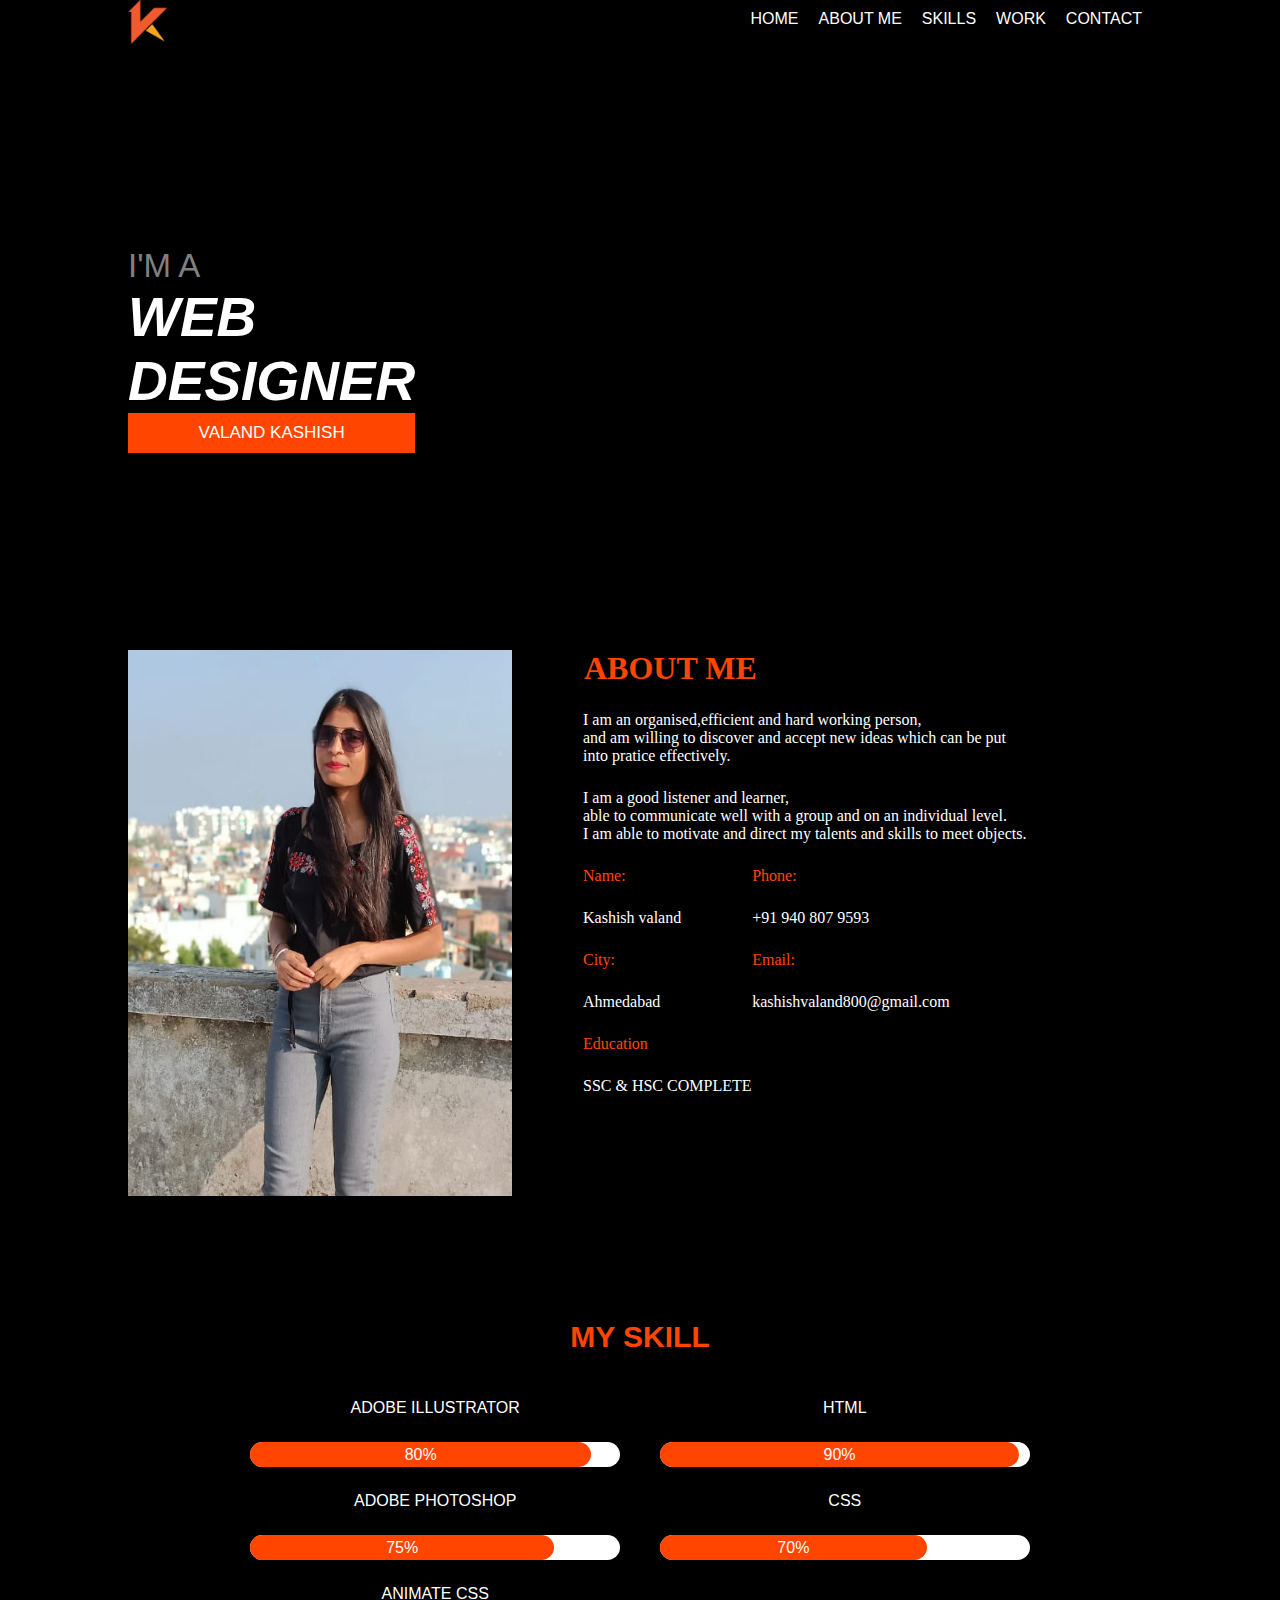
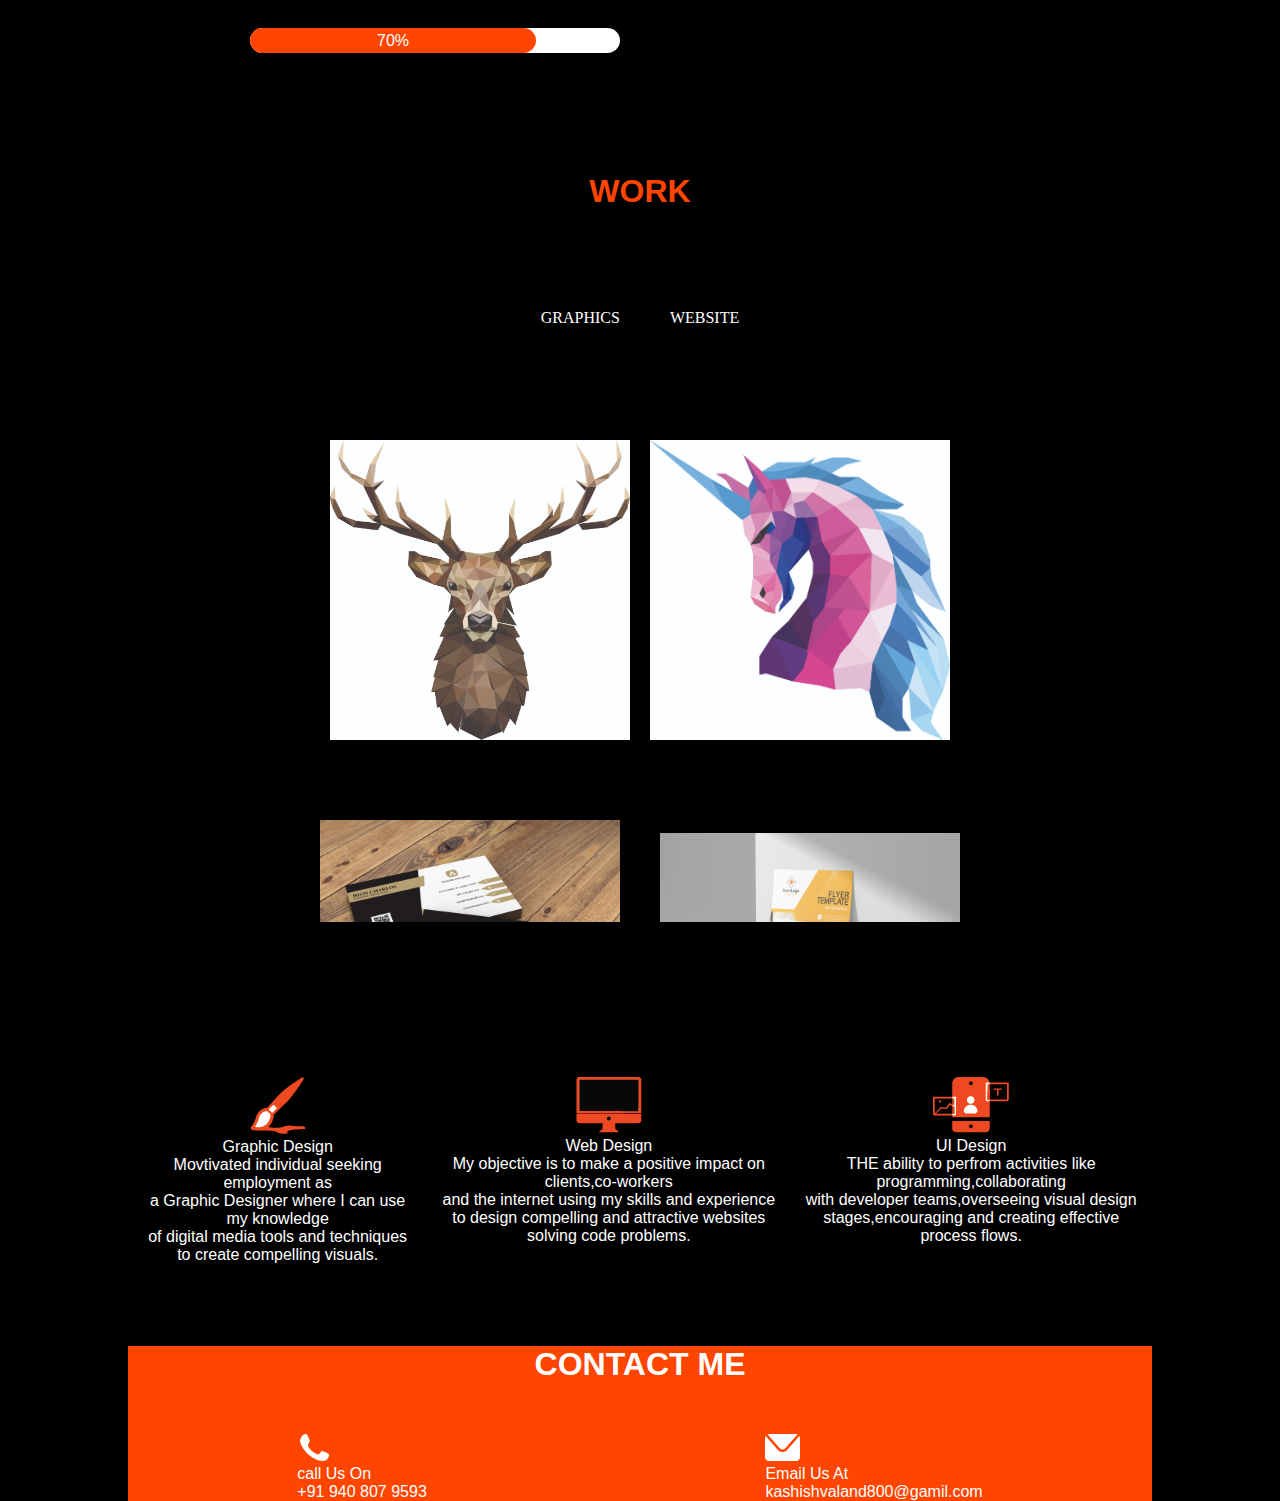
<file: index.html>
<!DOCTYPE html>
<html lang="en">

<head>
    <meta charset="UTF-8">
    <meta name="viewport" content="width=device-width, initial-scale=1.0">
    <title>cv</title>
    <link rel="stylesheet" href="./css/cv.css">
</head>

<body>
    <div class="k">
        <div class="bg">
            <div class="main-nav">

                <div class="logo">
                    <img src="./img/k logo1.png">
                    <button id="toggle-btn">&#9776;</button>
                </div>

                <div class="navbar">
                    <ul class="menu">
                        <li><a href="#home">HOME</a></li>
                        <li><a href="#about me">ABOUT ME</a></li>
                        <li><a href="#skills">SKILLS</a></li>
                        <li><a href="#work">WORK</a></li>
                        <li><a href="#contact">CONTACT</a></li>
                    </ul>
                </div>
            </div>

            <div class="center-box" id="home">
                <div class="box-main">
                    <p>I'M A </p>
                    <h1>WEB</h1>
                    <h1>DESIGNER</h1>
                    <div class="name">
                        <p>VALAND KASHISH</p>
                    </div>
                </div>
            </div>
        </div>
    </div>

  



    <div class="k">
        <div class="main">
            <div class="img">
                <img src="./img/me1.png">
            </div>
            <div class="myself" id="about me">
                <h2>ABOUT ME</h2>

                <p class="p-text">I am an organised,efficient and hard working person,<br>
                    and am willing to discover and accept new ideas which can be put<br>
                    into pratice effectively.</p>
                <p>I am a good listener and learner,<br>
                    able to communicate well with a group and on an individual level.<br>
                    I am able to motivate and direct my talents and skills to meet objects.</p>
                <div class="main-name">
                    <div class="name-para1">
                        <p class="orange">Name:</p>
                        <p>Kashish valand</p>
                        <div class="name-para2">
                            <p class="orange">City:</p>
                            <p>Ahmedabad</p>
                        </div>
                    </div>

                    <div class="main-name2">
                        <div class="name-para3">
                            <p class="orange">Phone:</p>
                            <p>+91 940 807 9593</p>

                        </div>

                        <div class="name-para4">
                            <p class="orange">Email:</p>
                            <p>kashishvaland800@gmail.com</p>

                        </div>
                    </div>

                </div>
                <div class="main-name2">
                    <p class="orange">Education</p>
                    <p>SSC & HSC COMPLETE</p>


                </div>
            </div>




        </div>
    </div>








    <div class="k">
        <div class="my-skill-con" id="skills">
            <div class="my-skill">
                <div class="skill">
                    <h1>MY SKILL</h1>
                </div>
                <div class="pro-main">
                    <div class="pro-1">
                        <!-- **** SKILLS-->
                        <p class="skills">ADOBE ILLUSTRATOR</p>
                        <div class="progress">
                            <div class="progress-baar">80%</div>
                        </div>


                        <!-- **** SKILLS-->
                        <p class="skills">ADOBE PHOTOSHOP</p>
                        <div class="progress">
                            <div class="progress-baar pw-2">75%</div>
                        </div>


                        <!-- **** SKILLS-->
                        <p class="skills">ANIMATE CSS</p>
                        <div class="progress">
                            <div class="progress-baar pw-3">70%</div>
                        </div>
                    </div>
                    <div class="sk">
                        <!-- **** SKILLS-->
                        <p class="skills">HTML</p>
                        <div class="progress">
                            <div class="progress-baar pw-4">90%</div>
                        </div>

                        <!-- **** SKILLS-->
                        <p class="skills">CSS</p>
                        <div class="progress">
                            <div class="progress-baar pw-5">70%</div>
                        </div>
                    </div>

                </div>

            </div>

        </div>

    </div>


    <div class="k">
        <div class="project">
            <h1> WORK</h1>
        </div>
        <div class="project-1" id="work">
            <ul>

                <li><a href="./g1.html" target="graphic">GRAPHICS</a></li>
                <li><a href="./website/web1.html" target="graphic">WEBSITE</a></li>
            </ul>
        </div>
        <iframe src="./g1.html" name="graphic"> </iframe>

    </div>







    <div class="k">
        <div class="service">
            
        </div>
        <div class="main-box">



            <div class="service-1">
                <img src="./img/p111.png">
                <p>Graphic Design</p>
                <p>Movtivated individual seeking employment as<br>
                    a Graphic Designer where I can use my knowledge<br>
                    of digital media tools and techniques<br>
                    to create compelling visuals.</p>
            </div>


            <div class="service-2">
                <img src="./img/web11.png">
                <p>Web Design</p>
                <p>My objective is to make a positive impact on clients,co-workers<br>
                    and the internet using my skills and experience<br>
                    to design compelling and attractive websites<br>
                    solving code problems.</p>
            </div>


            <div class="service-3">
                <img src="./img/uii1.png">
                <p>UI Design</p>
                <p>THE ability to perfrom activities like programming,collaborating<br>
                    with developer teams,overseeing visual design<br>
                    stages,encouraging and creating effective process flows.

                </p>
            </div>
        </div>


    </div>





    <div class="k">
        <div class="contact">
            <h1>CONTACT ME</h1>
        </div>
        <div class="contact-main" id="contact">
            <div class="call-us">
                <img src="./img/mail12.png">
                <p>call Us On</p>
                <p>+91 940 807 9593</p>
            </div>
            <div class="main-btn">
                <div class="call-us-1">
                    <img src="./img/mail13.png">
                    <p>Email Us At</p>
                    <p>kashishvaland800@gamil.com</p>
                </div>
            </div>


        </div>
    </div>

    <script src="https://code.jquery.com/jquery-3.7.1.slim.min.js"
        integrity="sha256-kmHvs0B+OpCW5GVHUNjv9rOmY0IvSIRcf7zGUDTDQM8=" crossorigin="anonymous"></script>
    <script>
        $(document).ready(function () {
            $("#toggle-btn").click(function () {
                $(".menu").toggle();
            });
        });




    </script>


</body>


</html>
</file>
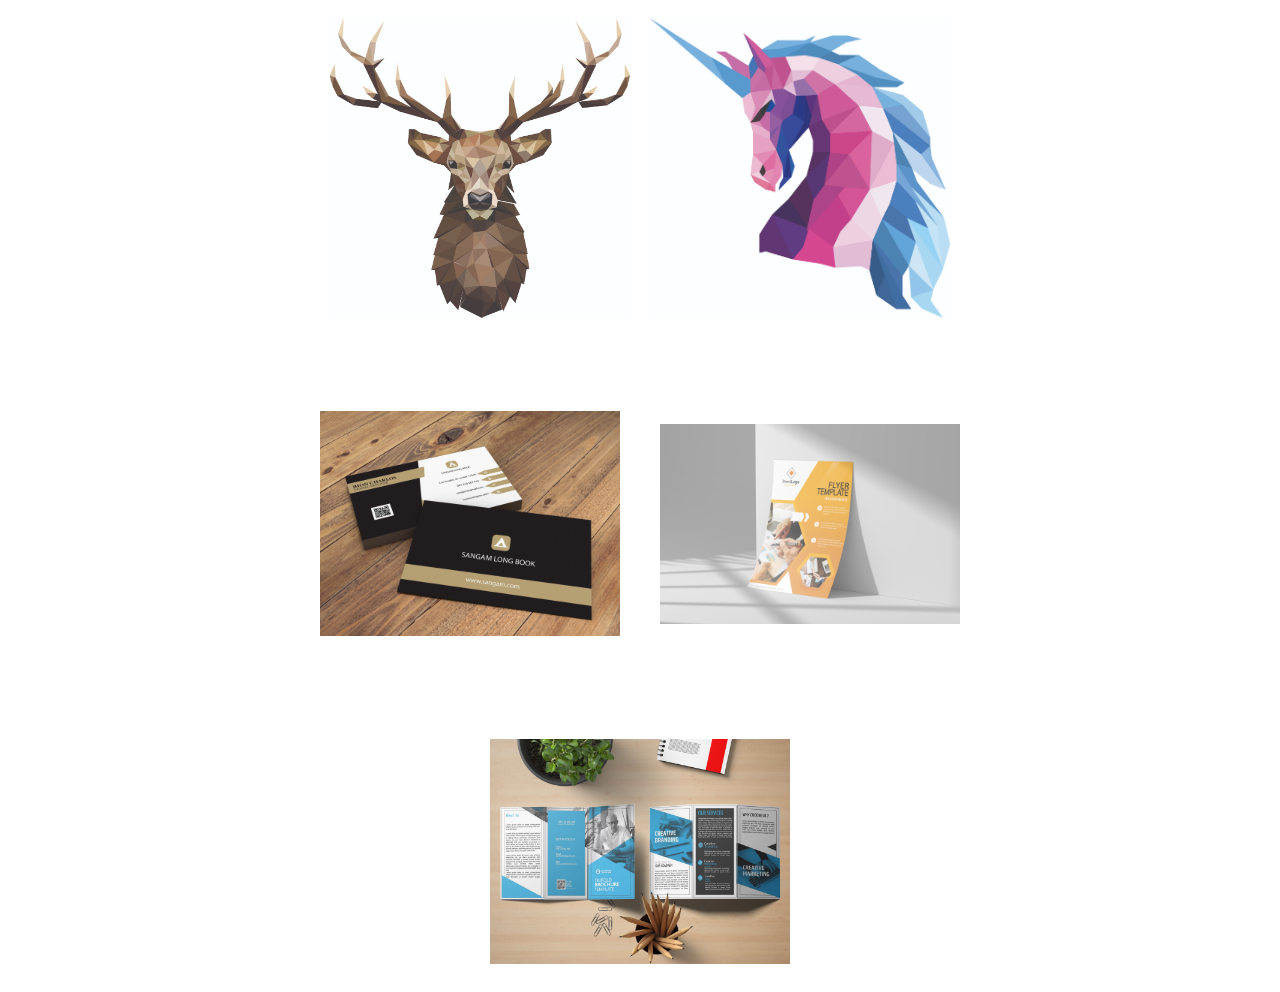
<file: g1.html>
<!DOCTYPE html>
<html lang="en">

<head>
    <meta charset="UTF-8">
    <meta name="viewport" content="width=device-width>, initial-scale=1.0">
    <title>Document</title>
    <style>
        .image-22 {
            align-items: center;
            display: flex;
            justify-content: center;
        }

        .image-22 img {

            padding: 10px;
        }

        .image-23 {
            padding-top: 5%;
            align-items: center;
            display: flex;
            justify-content: center;
        }

        .image-23 img {
            padding: 20px;
        }

        @media screen and (max-width:769px) {
            .image-22 {
                flex-direction: column;
            }

            .image-23 {
                flex-direction: column;
            }
        }

        @media screen and (max-width:426px) {
            .image-22 {
                flex-direction: column;
            }

            .image-23 {
                flex-direction: column;
            }

        }

        @media screen and (max-width:376px) {
            div {
                flex-direction: column;
            }

        }
    </style>
</head>

<body>
    <div class="image-22">

        <img src="./illustrator/deer.jpg" width="300px" height="300px">
        <img src="./illustrator/Unicoren.jpg" width="300px" height="300px">

    </div>
    <div class="image-23">
        <img src="./img/visiting card 2.jpg" width="300px">
        <img src="./img/13.jpg" width="300px">

    </div>
    <div class="image-23">
        <img src="./img/brochure.jpg" width="300px">


    </div>


</body>

</html>
</file>
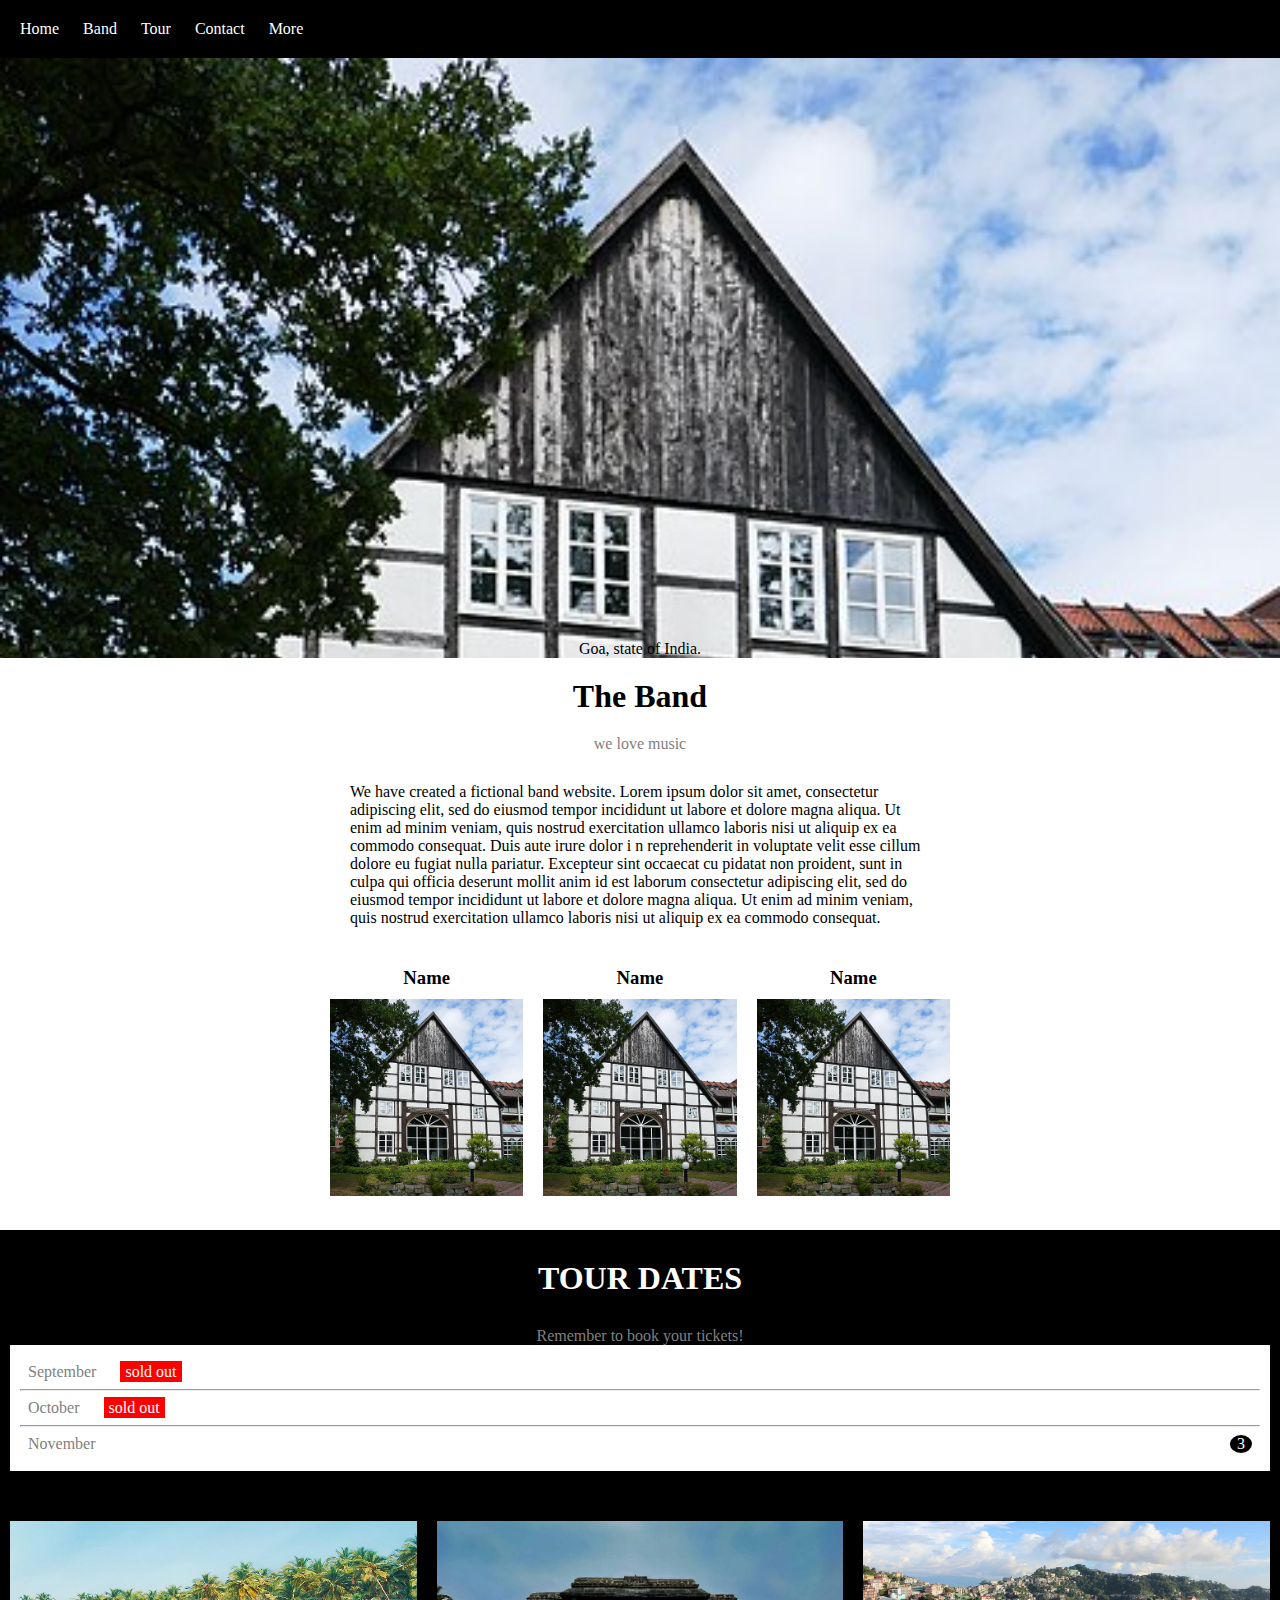
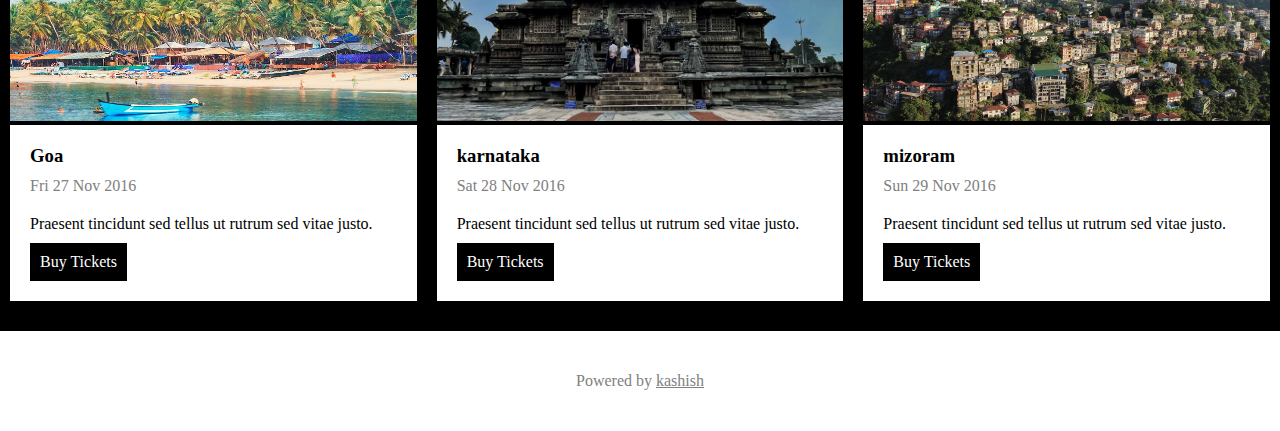
<file: website/web1.html>
<!DOCTYPE html>
<html>
<head>
<title>web band</title>
<meta name="viewpot"content="width=device-width,initail-scale="1.0">
<meta charset="UTF-8">

<style>
*{
	padding:0px;
	margin:0px;
}

nav {
	padding:10px;
	background-color:black;
	color:white;
	justify-content:space-between;
	display:flex;
	overflow:auto;
}


.main ul{
	list-style-type:none;
	padding:0px;
	margin:0px;
	
}

.main{
	width:90%;

}

.main ul li{
	display:inline-block;
	padding:10px;
}



.main ul li:hover{
	background-color:grey;
}



.icon img{
	width:30px;
	
}








.background{
	background-image:url('../img/home.jpg');
	height:600px;
	background-size:cover;
	justify-content:center;
	display:flex;
	align-items:end;
	
	
}



.band h1  {
	text-align:center;
	margin:20px;

}



.band p {
	text-align:center;
	color:grey;
	
}




.para{
	color:black;
	padding:10px;
	margin:20px;
}



.box{
	display:flex;
	width:100%;
	justify-content:space-between;
}



.box-1{
	width:100%;
	margin:0 10px;
}

.box-1 h3{
	text-align:center;
	padding:10px;
}


.box-1 img{
	width:100%;
	
}


.box-1 img:hover{
	opacity:0.7;
	
}



.main{
width:50%;

}



.main-1{
	display:flex;
	justify-content:center;
}



.tour{
	background-color:black;
	width:100%;
	padding-bottom:20px;
	margin-top:30px;
}


.tour-1  h1{
	color:white;
	text-align:center;
	padding:  30px;
}

.tour-1 p {
	color:grey;
	text-align:center;

}


.month{
	color:grey;
	padding:10px;

}



.month{
	background-color:white;
	margin:0 10px;

}
.month1 p{
	padding:8px;
	
}



.sold{
	background-color:red;
	color:white;
	padding:2px 5px;
	margin-left:20px;
}


.three{
	background-color:black;
	color:white;
	border-radius:50%;
	padding: 0 7px;
	float:right;
}



.boxnew .img-2{
	width:100%;
	padding:10px;
	
}

.boxnew .img-2 img{
	width:100%;
	height:200px;
	
}


.boxnew{
	display:flex;
	width:100%;
	justify-content:space-between;
	margin-top:40px;
	
}


.bg{
	background-color:white;
	padding:20px;

}

.btn{
	background-color:black;
	color:white;
	text-decoration:none;
	padding:10px;
	display:inline-block;
}


.btn:hover{
	background-color:grey;
}

.bg .p1{
	color:grey;
	padding:10px 0px;
}

.bg p{
	padding:10px 0px;

}
.boxnew img:hover{
	opacity:0.7;
	
}
.webbody{
	background-color: white;
}
@media screen and (max-width:500px){
.icon{
display:none; 
}
.main{
width:100%;

}
.boxnew{
	
	flex-direction:column;
}
.boxnew .img-2{

	padding:0px;
	
}

}




.footer{
	background-color:white;
	display:flex;
	justify-content:center;
	height:100px;
	color:grey;
	align-items:center;
}


.footer .w3{
	
	color:grey;
	
}
</style>
</head>
<body class="webbody">
<nav>
<div class="main">
<ul > 
<li>Home</li>
<li>Band</li>
<li>Tour </li>
<li>Contact</li>
<li>More</li>
</ul>
</div>
<!-- <div class="icon">
<img src="../html/magnifying-glass-solid.png">

</div> -->
</nav>
<div class="background">

<div class="text">
<p>Goa, state of India. </p>
</div>
</div>
<div class="main-1">
<div class="main">
<div class="band">
<h1>The Band</h1>
<p>we love music</p>
</div>
<div class="para">
<p>We have created a fictional band website. Lorem ipsum dolor sit amet, consectetur adipiscing elit, 
sed do eiusmod tempor incididunt ut labore et dolore magna aliqua. Ut enim ad minim veniam, quis
 nostrud exercitation ullamco laboris nisi ut aliquip ex ea commodo consequat. Duis aute irure dolor i
n reprehenderit in voluptate velit esse cillum dolore eu fugiat nulla pariatur. Excepteur sint occaecat cu
pidatat non proident, sunt in culpa qui officia deserunt mollit anim id est laborum consectetur adipiscing 
elit, sed do eiusmod tempor incididunt ut labore et dolore magna aliqua. Ut enim ad minim veniam, quis 
nostrud exercitation ullamco laboris nisi ut aliquip ex ea commodo consequat.</p>
</div>

<div class="box">
<div class="box-1">
<h3>Name</h3>
<img src="../img/home.jpg">
</div>
<div class="box-1">
<h3>Name</h3>
<img src="../img/home.jpg">
</div>
<div class="box-1">
<h3>Name</h3>
<img src="../img/home.jpg">
</div>

</div>
</div>
</div>


<div class="tour">
<div class="tour-1">
<h1>TOUR DATES</h1>
<p>Remember to book your tickets!</p>
</div>
<div class="month">
<div class=" month1">
<p>September     <span class="sold">sold out</span> </p><hr>
<p>October     <span class="sold">sold out</span> </p><hr>
<p>November   <span class="three">3</span> </p>
</div>
</div>

<div class="boxnew">
	<div class="img-2">
	<img src="../img/goa-1.jpg">
	<div class="bg">
	<h3>Goa</h3>
	<p class="p1">Fri 27 Nov 2016</p>
	<p>Praesent tincidunt sed tellus ut rutrum sed vitae justo.</p>
	<a href="#" class="btn">Buy Tickets</a>
	</div>
	</div>
<div class="img-2">
	<img src="../img/karnataka.jpg">
<div class="bg">
	<h3>karnataka</h3>
	<p class="p1">Sat 28 Nov 2016</p>
	<p>Praesent tincidunt sed tellus ut rutrum sed vitae justo.</p>
	<a href="#" class="btn">Buy Tickets</a>
</div>
</div>
<div class="img-2">
	<img src="../img/mizoram-1.jpg">
<div class="bg">
	<h3>mizoram</h3><p class="p1">Sun 29 Nov 2016</p>
	<p>Praesent tincidunt sed tellus ut rutrum sed vitae justo.</p>
	<a href="#" class="btn">Buy Tickets</a>
</div>
</div>
</div>
</div>

<div class="footer">
<p>Powered by <a href="w3" class="w3">kashish</a></p>
</div>
</body>
</html>
</file>
<file: css/cv.css>
* {
  padding: 0;
  margin: 0;
  background-color: black;
  font-family: "Poppins", sans-serif;
}

::-webkit-scrollbar {
  display: none;
  scroll-behavior: smooth;
}

html {
  scroll-behavior: smooth;
}

#toggle-btn {
  border: none;
  background-color: transparent;
  outline: none;
  font-size: 20px;
  color: aliceblue;
  display: none;
}

.k {
  width: 80%;
  margin: 0 auto;
}

.bg {
  background-color: black;
  width: 100%;
  height: 600px;
}

.webbody {
  background-color: white !important;
}

.main-nav {
  width: 80%;
  display: flex;
  justify-content: end;
  position: absolute;
  position: fixed;
}

.logo {
  width: 20%;
}

.logo img {
  width: 19%;
}

.navbar {
  width: 80%;
}

.navbar ul {
  list-style-type: none;
  display: flex;
  justify-content: end;
}

.navbar ul li {
  padding: 10px;
}

.box-main {
  color: white;
}

.box-main p {
  color: gray;
  font-size: 33px;
}

.box-main h1 {
  font-style: italic;
  font-size: 55px;
}

.center-box {
  display: flex;

  align-items: center;
  height: 700px;
}

.hero-img img {
  border-radius: 50%;
}

.name p {
  color: white;
  background-color: orangered;
  padding: 10px;
  font-size: 17px;
  text-align: center;
  font-family: sans-serif;
}

.about-me {
  text-align: center;
  padding-top: 40px;
  color: white;
}

.main {
  width: 100%;
  display: flex;
  padding-top: 50px;
}

.img {
  width: 42%;
}

.img img {
  width: 100%;
  height: 546px;
}

.myself {
  width: 70%;
}

.p-text {
  padding-top: 20px;
  font-family: poppins;
}

.myself p {
  font-family: poppins;
  padding-top: 24px;
  color: white;
}

.myself h2 {
  font-size: 32px;
  padding-left: 72px;
  color: orangered;
  font-family: poppins;
}

.myself p {
  padding-left: 71px;
}

.main-name {
  display: flex;
}

.main-name p {
  color: white;
}

.main-name .orange {
  color: orangered;
}

.main-name2 .orange {
  color: orangered;
}

.navbar ul li a {
  color: white;
  text-decoration: none;
}

/* ***SKILL START*** */

.my-skill-con {
  padding: 50px 0px;
  margin: 50px 0px;
}

.my-skill {
  width: 80%;
  padding: 0px 30px;
  text-align: center;
  margin-top: 20px;
  margin: 0 auto;
}

.skill h1 {
  font-size: 30px;
  font-weight: bold;
  padding-top: 20px;
  color: orangered;
}

.pro-main {
  display: flex;
  width: 100%;
  margin: 0 auto;
}

.pro-1 {
  width: 50%;
  padding: 20px;
}

.pro-2 {
  width: 50%;
  padding: 10px;
}

.skills {
  padding: 25px 0;
  color: white;
}

.progress {
  width: 100%;
  background-color: rgb(255, 255, 255);
  height: 25px;
  border-radius: 50px;
}

.progress-baar {
  width: 90%;
  background-color: orangered;
  height: 17px;
  text-align: center;
  color: black;
  padding: 4px;
  border-radius: 50px;
  color: white;
}

.pw-2 {
  width: 80%;
}

.pw-3 {
  width: 75%;
}

.pw-4 {
  width: 95%;
}

.pw-5 {
  width: 70%;
}

.sk {
  padding: 20px;
  width: 50%;
}

/* *** SKILLS END*** */

/* WORKS START */
.project {
  width: 100%;
  text-align: center;
  color: orangered;
}

.project-1 ul {
  list-style-type: none;
  display: flex;
  justify-content: center;
  text-decoration: none;
  margin-bottom: 70px;
}

.project-1 ul a {
  text-decoration: none;
  color: rgb(255, 255, 255);
  font-family: poppins;
}

.project-1 ul li {
  padding: 25px;
  margin-top: 54px;
}

iframe {
  width: 100%;
  border: none;
  height: 500px;
}

.project-1 {
  margin-top: 20px;
}

/* WORK END */

/* service start */
.service {
  text-align: center;
  padding-top: 80px;
  color: orangered;
  font-family: poppins;
}

.service-1 {
  color: rgb(255, 255, 255);
  padding: 10px;
  font-family: poppins;
}

.service-2 {
  color: rgb(255, 255, 255);
  font-family: poppins;
  padding: 10px;
}

.service-3 {
  color: rgb(255, 255, 255);
  font-family: poppins;
  padding: 10px;
}

.main-box {
  display: flex;
  padding-top: 6%;
  justify-content: space-between;
}

/* service end */

/* contact start */
.contact-main {
  display: flex;
  justify-content: space-around;
  padding-top: 5%;
}

.contact {
  text-align: center;
  font-family: poppins;
  color: rgb(255, 255, 255);
  margin-top: 7%;
}

.contact h1 {
  background-color: orangered;
}

.call-us p {
  color: white;
}

.call-us-1 p {
  color: white;
}

.btn {
  color: white;
  text-align: center;
  padding-top: 5%;
  display: flex;
  justify-content: center;
}

.btn p {
  background-color: orangered;
  width: 100px;
}

.btn a {
  background-color: orangered;
  color: white;
  text-decoration: none;
}

.contact-main {
  background-color: orangered;
}

.contact-main p {
  background-color: orangered;
}

.contact-main img {
  background-color: orangered;
}

.contact-main .call-us {
  background-color: orangered;
}

.main-btn .call-us-1 {
  background-color: orangered;
}

/* contact end */

@media screen and (max-width: 1367px) {
  .main-box {
    text-align: center;
  }
}

@media screen and (max-width: 769px) {
  #toggle-btn {
    border: none;
    background-color: transparent;
    outline: none;
    font-size: 30px;
    display: none;
    color: #d6d6d6;
  }

  .logo {
    display: flex;
    justify-content: space-between;
  }

  .logo {
    width: 100%;
  }

  .navbar {
    width: 0;
  }

  .logo img {
    width: 11%;
  }

  .main {
    flex-direction: column;
  }

  .img {
    width: 100%;
    display: flex;
    justify-content: center;
    margin-bottom: 12%;
  }

  .img img {
    width: 75%;
  }

  .img img {
    height: 451px;
  }

  .myself {
    text-align: center;
    width: 100%;
  }

  .main-name {
    flex-direction: column;
  }

  .pro-main {
    flex-direction: column;
  }

  .skillsp {
    text-align: center;
  }

  .main-box {
    flex-direction: column;
    text-align: center;
  }

  .contact-main {
    flex-direction: column;
    text-align: center;
  }

  .myself p {
    padding-left: 0px;
  }

  .myself h2 {
    padding: 0px;
  }

  .pro-1 {
    padding: 0px;
    width: 100%;
  }

  .sk {
    padding: 0px;
    width: 100%;
  }

  .service-1 {
    padding-top: 20%;
  }

  .service-2 {
    padding-top: 20%;
  }

  .service-3 {
    padding-top: 20%;
  }

  .main-btn .call-us-1 {
    padding-top: 10%;
  }

  .box-main h1 {
    font-size: 37px;
  }
}

@media screen and (max-width: 426px) {
  #toggle-btn {
    border: none;
    background-color: transparent;
    outline: none;
    font-size: 30px;
    display: block;
    color: #d6d6d6;
    height: 50px;
  }

  .navbar ul {
    display: none;
  }

  .main-nav {
    display: block;
  }

  .logo {
    display: flex;
    justify-content: space-between;
  }

  .logo {
    width: 100%;
  }

  .navbar {
    width: 0;
  }

  .logo img {
    width: 11%;
    height: 50px;
  }

  .main {
    flex-direction: column;
  }

  .img img {
    height: 359px;
  }

  .img {
    width: 100%;
  }

  .myself {
    text-align: center;
    width: 100%;
    margin-top: 12%;
  }

  .main-name {
    flex-direction: column;
  }

  .pro-main {
    flex-direction: column;
  }

  .skillsp {
    text-align: center;
  }

  .main-box {
    flex-direction: column;
    text-align: center;
  }

  .contact-main {
    flex-direction: column;
    text-align: center;
  }

  .myself p {
    padding-left: 0px;
  }

  .myself h2 {
    padding: 0px;
  }

  .pro-1 {
    padding: 0px;
    width: 100%;
  }

  .sk {
    padding: 0px;
    width: 100%;
  }

  .service-1 {
    padding-top: 20%;
  }

  .service-2 {
    padding-top: 20%;
  }

  .service-3 {
    padding-top: 20%;
  }

  .main-btn .call-us-1 {
    padding-top: 10%;
  }

  .box-main h1 {
    font-size: 37px;
  }
}

@media screen and (max-width: 376px) {
  #toggle-btn {
    border: none;
    background-color: transparent;
    outline: none;
    font-size: 30px;
    /* display: none; */
    color: #d6d6d6;
    height: 50px;
  }

  .logo img {
    height: 100%;
    height: 50px;
  }

  .main-nav {
    display: block;
  }

  .img img {
    height: 0 auto;
  }

  .navbar {
    width: 31%;
  }

  .navbar ul {
    /* display: none; */
    flex-direction: column;
    float: inline-end;
  }

  .main {
    flex-direction: column;
  }

  .img {
    width: 100%;
  }

  .myself {
    text-align: center;
    width: 100%;
  }

  .main-name {
    flex-direction: column;
  }

  .pro-main {
    flex-direction: column;
  }

  .skillsp {
    text-align: center;
  }

  .main-box {
    flex-direction: column;
    text-align: center;
  }

  .contact-main {
    flex-direction: column;
    text-align: center;
  }

  .myself p {
    padding-left: 0px;
  }

  .myself h2 {
    padding: 0px;
  }

  .pro-1 {
    padding: 0px;
    width: 100%;
  }

  .sk {
    padding: 0px;
    width: 100%;
  }

  .service-1 {
    padding-top: 20%;
  }

  .service-2 {
    padding-top: 20%;
  }

  .service-3 {
    padding-top: 20%;
  }

  .main-btn .call-us-1 {
    padding-top: 10%;
  }

  .box-main h1 {
    font-size: 37px;
  }

  .logo {
    width: 100%;
    display: flex;
    justify-content: space-between;
  }

 

  .logo img {
    width: 11%;
  }
}

@media screen and (max-width: 320px) {
  #toggle-btn {
    border: none;
    background-color: transparent;
    outline: none;
    font-size: 30px;
    /* display: none; */
    color: #d6d6d6;
    height: 50px;
  }

  .logo img {
    height: 100%;
    height: 50px;
  }

  .main-nav {
    display: block;
  }

  .img img {
    height: 0 auto;
  }

  .navbar ul {
    /* display: none; */
    flex-direction: column;
    float: inline-end;
  }

  

  .main {
    flex-direction: column;
  }

  .img {
    width: 100%;
  }

  .myself {
    text-align: center;
    width: 100%;
  }

  .main-name {
    flex-direction: column;
  }

  .pro-main {
    flex-direction: column;
  }

  .skillsp {
    text-align: center;
  }

  .main-box {
    flex-direction: column;
    text-align: center;
  }

  .contact-main {
    flex-direction: column;
    text-align: center;
  }

  .myself p {
    padding-left: 0px;
  }

  .myself h2 {
    padding: 0px;
  }

  .pro-1 {
    padding: 0px;
    width: 100%;
  }

  .sk {
    padding: 0px;
    width: 100%;
  }

  .service-1 {
    padding-top: 20%;
  }

  .service-2 {
    padding-top: 20%;
  }

  .service-3 {
    padding-top: 20%;
  }

  .main-btn .call-us-1 {
    padding-top: 10%;
  }

  .box-main h1 {
    font-size: 37px;
  }

  .logo {
    width: 100%;
    display: flex;
    justify-content: space-between;
  }

  .navbar {
    width: 31%;
  }

  .logo img {
    width: 11%;
  }
}
</file>
